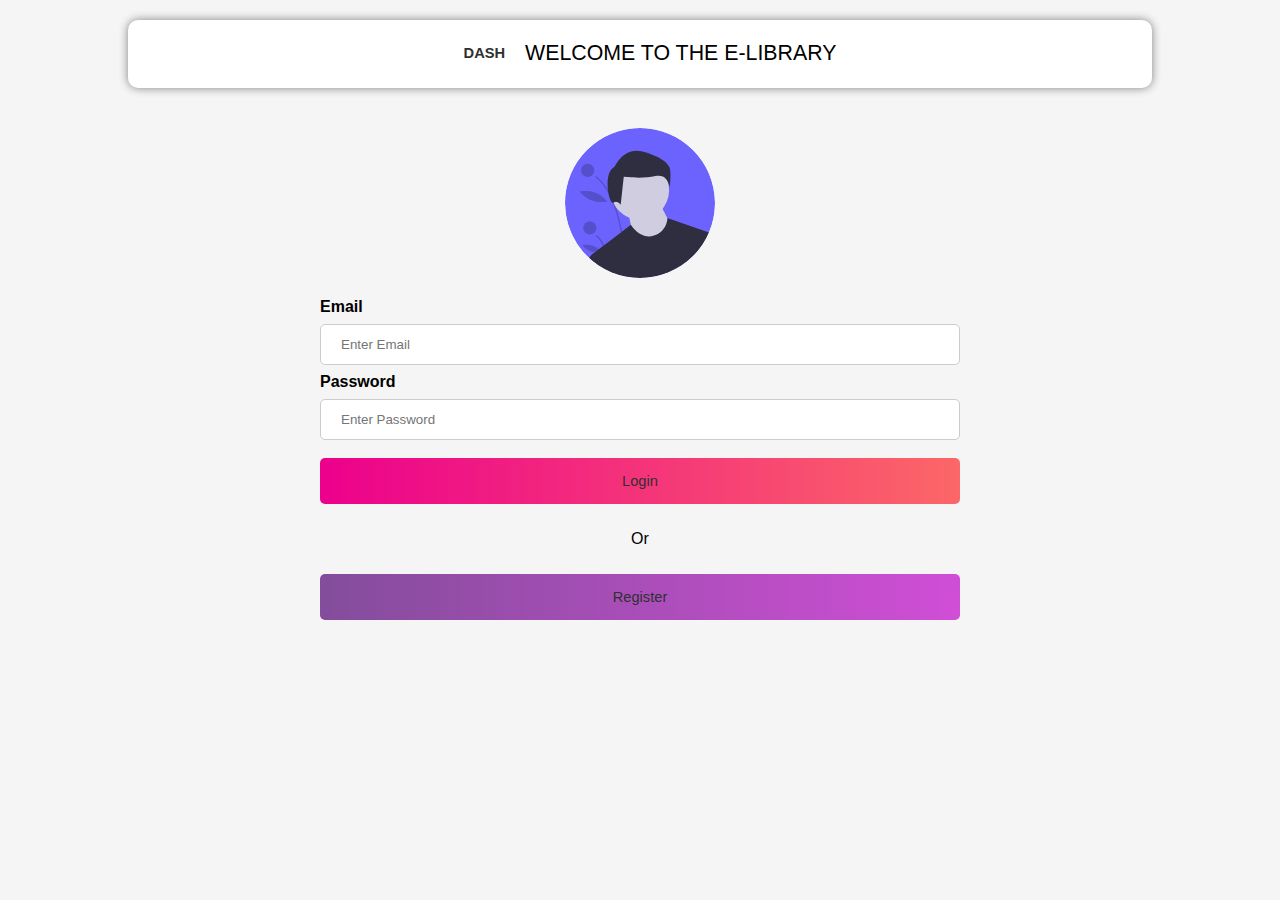
<file: index.html>
<!DOCTYPE html>
<html lang="en">
  <head>
    <meta charset="UTF-8" />
    <meta http-equiv="X-UA-Compatible" content="IE=edge" />
    <meta name="viewport" content="width=device-width, initial-scale=1.0" />

    <link rel="stylesheet" href="css/main.css" />
    <link rel="stylesheet" href="css/index.css" />
    <link
      rel="stylesheet"
      href="https://use.fontawesome.com/releases/v5.15.3/css/all.css"
      integrity="sha384-SZXxX4whJ79/gErwcOYf+zWLeJdY/qpuqC4cAa9rOGUstPomtqpuNWT9wdPEn2fk"
      crossorigin="anonymous"
    />
    <title>Home</title>
  </head>
  <body>
    <div class="container fade">
          <div class="navbar">
        <a class="btn" href="dashboard.html">dash</a>
        <p>Welcome to the E-library</p>
      </div>
      <div class="login-box">
        <div class="imgcontainer"></div>
        <form action="action_page.php" method="post">
          <label for="login-email"><b>Email</b></label>
          <input
            type="text"
            placeholder="Enter Email"
            name="login-email"
            required
          />
          <label for="login-psw"><b>Password</b></label>
          <input
            type="password"
            placeholder="Enter Password"
            name="login-psw"
            required
          />
          <button type="submit" class="btn main-color w100">Login</button>
          <p class="text-center">Or</p>
        </form>
        <a href="register.html">
          <button class="btn accent-color w100">Register</button>
        </a>
      </div>
    </div>
  </body>
</html>
</file>
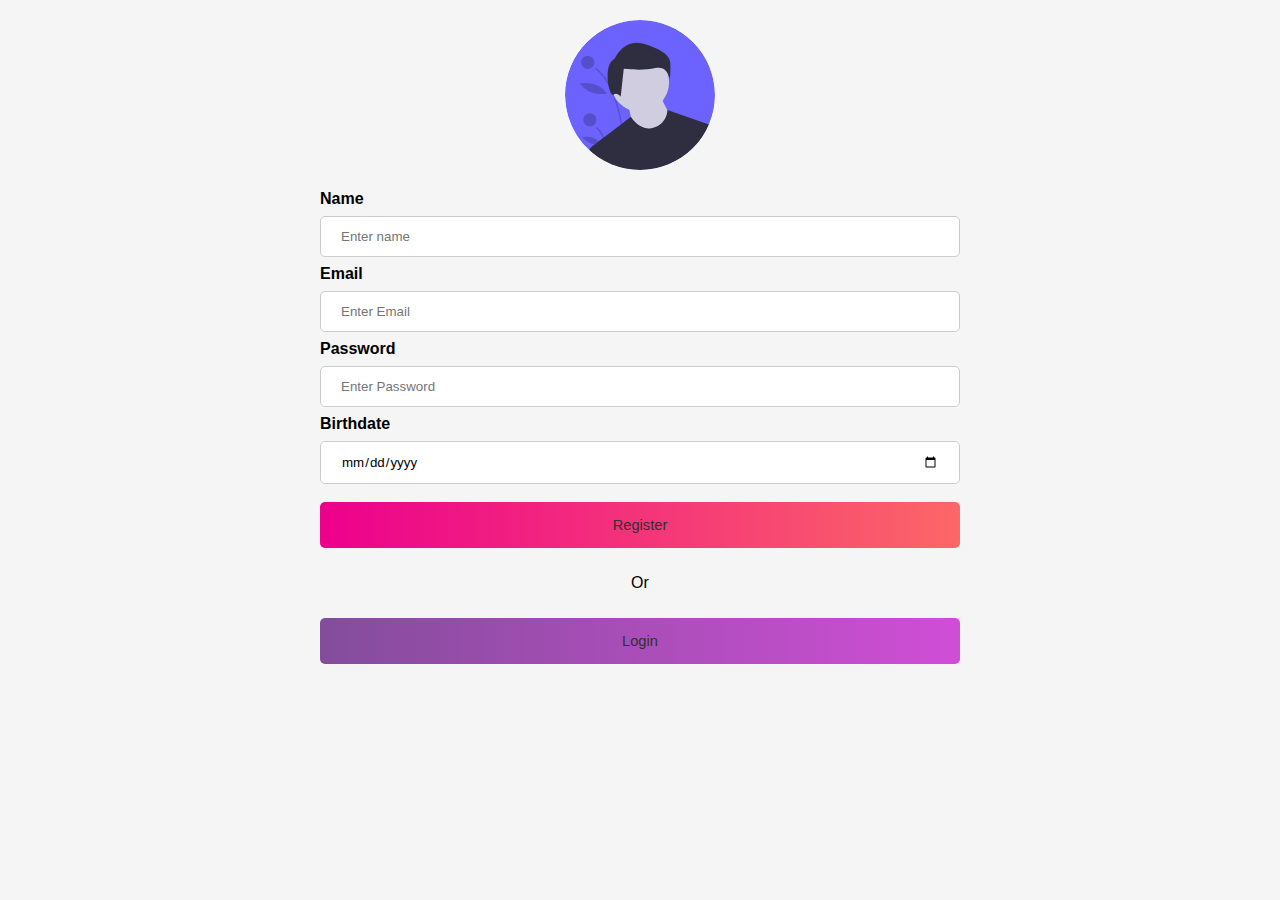
<file: register.html>
<!DOCTYPE html>
<html lang="en">
  <head>
    <meta charset="UTF-8" />
    <meta http-equiv="X-UA-Compatible" content="IE=edge" />
    <meta name="viewport" content="width=device-width, initial-scale=1.0" />

    <link rel="stylesheet" href="css/main.css" />
    <link rel="stylesheet" href="css/index.css" />
    <link
      rel="stylesheet"
      href="https://use.fontawesome.com/releases/v5.15.3/css/all.css"
      integrity="sha384-SZXxX4whJ79/gErwcOYf+zWLeJdY/qpuqC4cAa9rOGUstPomtqpuNWT9wdPEn2fk"
      crossorigin="anonymous"
    />
    <title>Home</title>
  </head>
  <body>
    <div class="container fade">
  
      <div class="login-box">
        <div class="imgcontainer"></div>
        <form action="action_page.php" method="post">
          <label for="reg-name"><b>Name</b></label>
          <input
            type="text"
            placeholder="Enter name"
            name="reg-name"
            required
          />
          <label for="reg-email"><b>Email</b></label>
          <input
            type="text"
            placeholder="Enter Email"
            name="reg-email"
            required
          />
          <label for="reg-psw"><b>Password</b></label>
          <input
            type="password"
            placeholder="Enter Password"
            name="reg-psw"
            required
          />
          <label for="reg-birthdate"><b>Birthdate</b></label>
          <input
            type="date"
            placeholder="Enter Birthdate"
            name="reg-birthdate"
            required
          />
          <button type="submit" class="btn main-color w100">Register</button>
          <p class="text-center">Or</p>
        </form>
        <a href="index.html">
          <button class="btn accent-color w100">Login</button>
        </a>
      </div>
    </div>
  </body>
</html>
</file>
<file: css/main.css>
* {
  box-sizing: border-box;
  font-family: Roboto, sans-serif;
}
html,
body {
  background-color: #f5f5f5;
  height: 100%;
  margin: 0;
}
h1,
h2,
h3,
h4,
h5,
span {
  margin: 0;
}
h2 {
  font-weight: 400;
  font-size: 24pt;
  margin: 15px;
  border-radius: 10px;
}
p{
  font-weight: 400;
}
main {
  box-sizing: border-box;

  display: grid;
  /* grid-template-areas: "nav section"; */
  grid-template-columns: 15% auto;
  grid-template-rows: 100%;
  grid-gap: 10;
  align-content: center;
}

nav {
  grid-row: 1/6;
  grid-column: 1/1;
  background-color: #fff;
  box-shadow: 0 0 5px #d7d7d7;
  height: 100%;
  display: flex;
  flex-flow: column;
  padding: 20px 0;
  height: 100%;
}
nav > ul {
  display: flex;
  flex-direction: column;
  padding: 5px;
  list-style: none;
  align-self: center;
  margin: 0;
}
nav > ul > li {
  margin: 15px 0;
}
nav > ul > li > a {
  text-decoration: none;
  font-size: 14pt;
  font-weight: 600;
  color: #303030;
}
nav > ul > li > a:hover {
  color: #7474bf;
}
nav > ul > li > a:active {
  color: #7474bf;
}
.active {
  color: #7474bf;
}
nav > ul > li > a > i {
  margin-right: 20px;
}
.nav-avatar {
  background-image: url("../imgs/avatar.svg");
  background-attachment: scroll;
  background-position: center;
  background-size: cover;
  text-align: center;
  margin: 5px auto;
  border-radius: 100%;
  width: 100px;
  height: 100px;
}
.avatar-user {
  text-align: center;
}
.topnav {
  background-color: #fff;
  border-radius: 10px;
  box-shadow: 0 0 10px #e7e7e7;
  padding: 5px;
  margin-bottom: 20px;
  flex-direction: row;
  display: flex;
}
.topnav > .nav-items {
  margin: auto 15px;
  margin-left: auto;
  justify-content: flex-end;
}
.topnav > .nav-items {
  vertical-align: middle;
}
.topnav-logo {
  display: flex;
  background-image: url("../imgs/logo.png");
  width: 50px;
  height: 50px;
  background-attachment: scroll;
  background-position: center;
  background-size: cover;
  vertical-align: middle;
  margin: auto 15px;
}
select {
  padding: 12px 20px;
  margin: 8px 0;
  display: inline-block;
  border: 1px solid #ccc;
  border-radius: 5px;
  box-sizing: border-box;
}

section {
  /* grid-area: section; */
  grid-row: 1/6;
  grid-column: 2 / span 6;
  /* background-color: #e7e7e7; */
  padding: 25px 50px;
}
.g-container {
  border-radius: 10px;
  /* height: 100%; */
  background-color: #fff;
  padding: 40px;
  box-shadow: 0 0 10px #e7e7e7;
  text-align: center;
  display: flex;
  flex-direction: column;
  font-size: 15pt;
  font-weight: 500;
}
.content {
  margin: 5px;
}
.row {
  display: flex;
  flex-direction: row;
  justify-content: space-around;
  margin: 20px;
}
.row-c {
  display: flex;
  flex-direction: column;
  justify-content: center;
  margin: 20px;
}
.card {
  background: #50c9c3; /* fallback for old browsers */
  background: -webkit-linear-gradient(
    to right,
    #96deda,
    #50c9c3
  ); /* Chrome 10-25, Safari 5.1-6 */
  background: linear-gradient(
    to right,
    #96deda,
    #50c9c3
  ); /* W3C, IE 10+/ Edge, Firefox 16+, Chrome 26+, Opera 12+, Safari 7+ */

  box-shadow: 0 0 10px #b4b4b4;
  margin: auto 20px;
  padding: 30px;
  border-radius: 10px;
  width: 300px;
  height: 200px;
  text-decoration: none;
  color: #303030;
  display: flex;
  flex-direction: column;
  justify-content: space-between;
}
.card:hover {
  background: #7474bf; /* fallback for old browsers */
  background: -webkit-linear-gradient(
    to right,
    #348ac7,
    #7474bf
  ); /* Chrome 10-25, Safari 5.1-6 */
  background: linear-gradient(
    to right,
    #348ac7,
    #7474bf
  ); /* W3C, IE 10+/ Edge, Firefox 16+, Chrome 26+, Opera 12+, Safari 7+ */
}
.card > .title {
  font-size: 40pt;
  color: #494949;
}
.card > .desc {
  font-size: 30pt;
}
.btn {
  margin: 10px 0;
  border: none;
  border-radius: 5px;
  padding: 15px 20px 15px 20px;
  font-size: 11pt;
  text-decoration: none;
  color: #303030;
  transition-timing-function: ease-in-out;
  transition: 0.5s;
  cursor: pointer;
}
.main-color {
  background: #ec008c; /* fallback for old browsers */
  background: -webkit-linear-gradient(
    to left,
    #fc6767,
    #ec008c
  ); /* Chrome 10-25, Safari 5.1-6 */
  background: linear-gradient(
    to left,
    #fc6767,
    #ec008c
  ); /* W3C, IE 10+/ Edge, Firefox 16+, Chrome 26+, Opera 12+, Safari 7+ */

  color: #303030;
}

.main-color:hover {
  background: #da22ff; /* fallback for old browsers */
  background: -webkit-linear-gradient(
    to right,
    #9733ee,
    #da22ff
  ); /* Chrome 10-25, Safari 5.1-6 */
  background: linear-gradient(
    to right,
    #9733ee,
    #da22ff
  ); /* W3C, IE 10+/ Edge, Firefox 16+, Chrome 26+, Opera 12+, Safari 7+ */
  transition: 0.5s;
  color: #fff;
}
.accent-color {
  background: #834d9b; /* fallback for old browsers */
  background: -webkit-linear-gradient(
    to left,
    #d04ed6,
    #834d9b
  ); /* Chrome 10-25, Safari 5.1-6 */
  background: linear-gradient(
    to left,
    #d04ed6,
    #834d9b
  ); /* W3C, IE 10+/ Edge, Firefox 16+, Chrome 26+, Opera 12+, Safari 7+ */

  color: #303030;
}
.accent-color:hover {
  background: #fc00ff; /* fallback for old browsers */
  background: -webkit-linear-gradient(
    to left,
    #00dbde,
    #fc00ff
  ); /* Chrome 10-25, Safari 5.1-6 */
  background: linear-gradient(
    to left,
    #00dbde,
    #fc00ff
  ); /* W3C, IE 10+/ Edge, Firefox 16+, Chrome 26+, Opera 12+, Safari 7+ */

  transition: 0.5s;
  color: #fff;
}

/* Full-width inputs */
input[type="text"],
input[type="password"],
input[type="date"] {
  width: 100%;
  padding: 12px 20px;
  margin: 8px 0;
  display: inline-block;
  border: 1px solid #ccc;
  border-radius: 5px;
  box-sizing: border-box;
}

.w100 {
  width: 100%;
}

.text-center {
  text-align: center;
}

/* Fading animation */
.fade {
  -webkit-animation-name: fade;
  -webkit-animation-duration: 1.5s;
  animation-name: fade;
  animation-duration: 1.5s;
}

@-webkit-keyframes fade {
  from {
    opacity: 0.4;
  }
  to {
    opacity: 1;
  }
}

@keyframes fade {
  from {
    opacity: 0.4;
  }
  to {
    opacity: 1;
  }
}
/* On smaller screens, decrease text size */
@media only screen and (max-width: 500px) {
  * {
    font-size: 10px !important;
  }
  nav {
    grid-row: 1/6;
    grid-column: 1/3;
  }
  section {
    /* grid-area: section; */
    grid-row: 1/6;
    grid-column: 3 / span 6;
    /* background-color: #e7e7e7; */
    padding: 5px;
  }
  .btn {
    padding: 10px;
  }
  .g-container {
    padding: 0px;
    margin: 0;
  }
  .row {
    padding: 5px;
    margin: 0;
  }
  .card {
    width: fit-content;
    height: fit-content;
    margin: 5px;
    justify-content: center;
  }
  nav > ul > li > a > i {
    margin-right: 5px;
  }
  .nav-avatar {
    width: 50px;
    height: 50px;
  }
}
</file>
<file: css/index.css>
body {
  background-position: top;
  background-size: cover;
}
.container {
  display: flex;
  flex-direction: column;
  margin: 0;
  width: 100%;
}
.login-box {
  margin: auto;
  width: 50%;
  border-radius: 10px;
}

/* Center the avatar image inside this container */
.imgcontainer {
  background-image: url("../imgs/avatar.svg");
  background-attachment: scroll;
  background-position: center;
  background-size: cover;
  text-align: center;
  margin: 20px auto;
  border-radius: 100%;
  width: 150px;
  height: 150px;
}

/* Avatar image */
img.avatar {
  width: 25%;
}

/* Change styles for span and cancel button on extra small screens */
.navbar {
  display: flex;
  margin: 20px auto;
  width: 80%;
  background-color: #fff;
  border-radius: 10px;
  font-size: 16pt;
  box-shadow: 0 0 10px 0 grey;
  justify-content: center;
  font-weight: 600;
  text-transform: uppercase;
}

@media screen and (max-width: 600px) {
  .login-box {
    width: 90%;
  }
}
</file>
